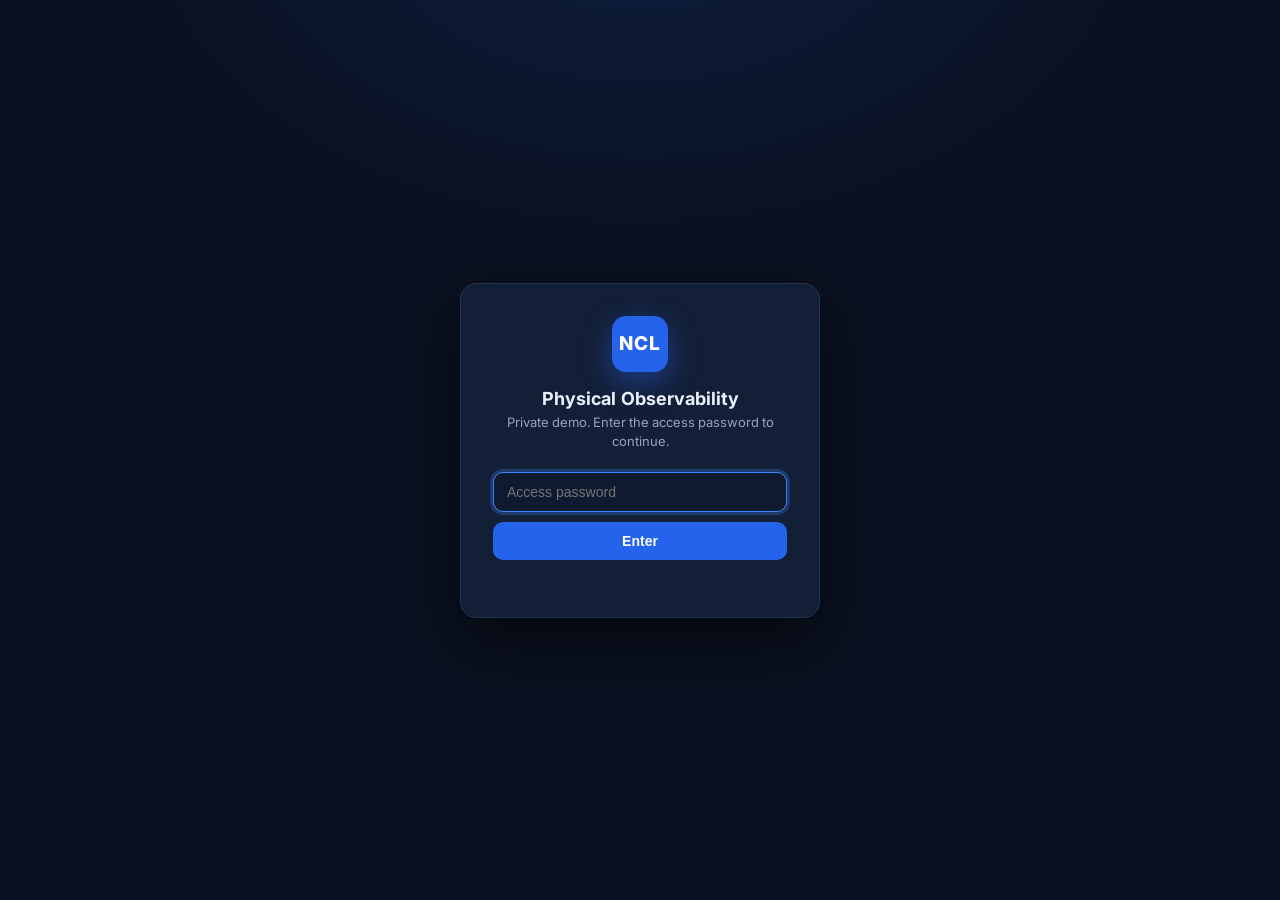
<file: index.html>
<!DOCTYPE html>
<html lang="en">
<head>
  <meta charset="UTF-8">
  <meta name="viewport" content="width=device-width, initial-scale=1.0">
  <title>NCL · Physical Observability · Row A</title>
  <link rel="icon" type="image/svg+xml" href="data:image/svg+xml,%3Csvg xmlns='http://www.w3.org/2000/svg' viewBox='0 0 32 32'%3E%3Crect width='32' height='32' rx='7' fill='%232563eb'/%3E%3Ctext x='16' y='22' font-family='Arial,sans-serif' font-size='13' font-weight='700' fill='white' text-anchor='middle'%3ENCL%3C/text%3E%3C/svg%3E">
  <link rel="preconnect" href="https://fonts.googleapis.com">
  <link rel="preconnect" href="https://fonts.gstatic.com" crossorigin>
  <link rel="stylesheet" href="https://fonts.googleapis.com/css2?family=Inter:wght@400;500;600;700;800&display=swap">
  <script>if (!/^(localhost|127\.0\.0\.1)$/.test(location.hostname) && location.protocol !== "file:") document.write('<scr' + 'ipt src="gate.js"></scr' + 'ipt>');</script>
  <script>if (location.search.indexOf("embed") > -1) document.documentElement.classList.add("embed");</script>
  <script>document.write('<link rel="stylesheet" href="tokens.css?cb=' + Date.now() + '"><link rel="stylesheet" href="styles.css?cb=' + Date.now() + '">');</script>
</head>
<body>
  <header class="topbar">
    <div class="brand-group">
      <span class="logo">NCL</span>
      <div class="brand-text">
        <strong>Physical Observability</strong>
        <span>Neural Continuity Labs</span>
      </div>
    </div>
    <div class="asset-strip">
      <span class="live-dot" id="liveDot"></span>
      <span id="assetName">Row A · CDU-A1</span>
      <span class="sim-badge" title="Geometry from the OCP Project Deschutes specification. The incident and its telemetry are simulated, not a live plant.">Simulated</span>
    </div>
  </header>

  <main class="stage" id="stage">
    <div class="hud hud-controls">
      <div class="seg" role="tablist" aria-label="Reconstruction mode">
        <button class="seg-btn" data-view="before" type="button">Before NCL</button>
        <button class="seg-btn is-active" data-view="after" type="button">After NCL</button>
      </div>
      <div class="toggles">
        <button class="pill is-active" data-layer="structure" type="button">Structure</button>
        <button class="pill is-active" data-layer="rdhx" type="button">Rear doors</button>
        <button class="pill is-active" data-layer="labels" type="button">Labels</button>
        <button class="pill" data-layer="confidence" type="button">Confidence</button>
      </div>
      <div class="toggles">
        <button class="pill" id="viewCdu" type="button">Look at CDU</button>
        <button class="pill" id="viewFault" type="button">Look at fault</button>
        <button class="pill" id="resetView" type="button">Reset view</button>
        <button class="pill" id="clearProbes" type="button" hidden>Clear probes</button>
      </div>
      <div class="colorbar">
        <span id="cbMin">32°C</span>
        <div class="cb-track" id="cbTrack"></div>
        <span id="cbMax">88°C</span>
      </div>
      <p class="hud-hint" id="hudHint">Drag to rotate · scroll to zoom · hover to read · click to pin a reading</p>
    </div>

    <div class="explainer-wrap"><p class="explainer" id="explainer"></p></div>
    <div class="probe-tip" id="probeTip" hidden></div>

    <div class="timeline-wrap">
      <button class="play-btn" id="playBtn" type="button" aria-label="Play">▶</button>
      <span class="clock" id="clock">09:00</span>
      <div class="track-wrap">
        <input id="timeline" type="range" min="0" max="39" step="1" value="0" aria-label="Timeline">
        <div class="ticks" id="ticks"></div>
      </div>
    </div>
  </main>

  <aside class="ops">
    <p class="explainer explainer-narrow" id="explainerNarrow"></p>
    <div class="status-card" id="statusCard">
      <span class="eyebrow">Asset status</span>
      <div class="status-row">
        <h2 id="statusWord">Normal</h2>
        <span class="status-pill" id="statusPill">All nominal</span>
      </div>
      <p id="statusLine">CDU telemetry and the reconstructed loop agree. Operating within bounds.</p>
      <p class="lead-line" id="leadLine" hidden></p>
    </div>

    <div class="gap-card" id="gapCard">
      <span class="eyebrow">What the sensors miss</span>
      <div class="gap-hero">
        <strong id="gapHidden">0%</strong>
        <span id="gapHiddenCap">flow deficit on the worst branch, not measured</span>
      </div>
      <div class="gap-row">
        <div class="gap-val">
          <small>CDU flow meter sees</small>
          <strong id="gapCdu">0.0%</strong>
        </div>
        <div class="gap-arrow" aria-hidden="true">&rarr;</div>
        <div class="gap-val accent">
          <small>NCL branch estimate</small>
          <strong id="gapBranch">118 L/min</strong>
        </div>
      </div>
    </div>

    <div class="metric-grid">
      <div class="metric wide">
        <small>Fault location</small>
        <strong id="mLocation">None</strong>
      </div>
      <div class="metric">
        <small>Confidence here</small>
        <strong id="mConfidence">High</strong>
      </div>
      <div class="metric">
        <small>Nearest sensor</small>
        <strong id="mDistance">in range</strong>
      </div>
    </div>

    <div class="action-card" id="actionCard">
      <span class="eyebrow">Recommended action</span>
      <p id="actionText">Continue normal monitoring. No intervention required.</p>
    </div>

    <div class="telemetry-card">
      <span class="eyebrow">CDU-A1 telemetry <small class="eyebrow-note">Redfish CoolingUnit names</small></span>
      <div class="tele-list" id="teleList"></div>
    </div>
  </aside>

  <footer class="footnote" id="footnote">
    Geometry and sensor set from the Open Compute Project "Project Deschutes" specification (Google, 2026): a 2 MW CDU and two hot-aisle bays of 28-inch racks. The incident and its telemetry are simulated.
  </footer>

  <script src="vendor/three.min.js"></script>
  <script src="vendor/OrbitControls.js"></script>
  <script>
    var _cb = Date.now();
    document.write('<scr' + 'ipt src="row_data.js?cb=' + _cb + '"></scr' + 'ipt>');
    document.write('<scr' + 'ipt src="row.js?cb=' + _cb + '"></scr' + 'ipt>');
  </script>
  <!-- Ask your plant: shared with the combined shell. Standalone the page loads it itself; embedded, the shell provides it. -->
  <script>
    if (location.search.indexOf("embed") < 0) {
      var _acb = Date.now();
      document.write('<scr' + 'ipt src="config.js?cb=' + _acb + '"></scr' + 'ipt>');
      document.write('<scr' + 'ipt src="agent.js?cb=' + _acb + '"></scr' + 'ipt>');
    }
  </script>
</body>
</html>
</file>
<file: tokens.css>
/* NCL shared design tokens: the single source of truth for color, type, spacing,
   radii, elevation, and motion across all three demo surfaces (2D field, 3D loop,
   combined wrapper). Loaded before each surface's own styles.css so the three
   surfaces can never drift again: retheme once here. */
:root {
  /* ---- color: base + surfaces ---- */
  --bg: #0a1120;
  --surface-1: #131f36;                       /* solid card (docked panels)        */
  --surface-2: #0f1a30;                        /* recessed surface                  */
  --surface-glass: rgba(17, 28, 48, 0.82);     /* floating HUD over the 3D canvas   */
  --panel: var(--surface-1);                   /* legacy alias; 3D overrides → glass */
  --panel-2: var(--surface-2);                 /* legacy alias                      */
  --line: #233351;
  --line-soft: #1b2944;
  --ink: #eaf0fb;
  --muted: #93a4c0;
  --muted-2: #8595b3;                          /* raised from #6f81a1 to clear WCAG AA */

  /* ---- brand blue ramp ---- */
  --blue-700: #1e51c8;
  --blue-deep: #2563eb;
  --blue: #3b82f6;
  --blue-300: #93c5fd;

  /* ---- semantic status ---- */
  --green: #34d399;
  --amber: #fbbf24;
  --red: #fb6f6f;
  --critical: #ef4444;
  --critical-text: #ff9a9a;
  --ok-tint: rgba(52, 211, 153, 0.15);
  --watch-tint: rgba(251, 191, 36, 0.14);
  --warn-tint: rgba(251, 111, 111, 0.12);
  --critical-tint: rgba(239, 68, 68, 0.18);
  --focus: #7aa7ff;

  /* ---- elevation ---- */
  --shadow-1: 0 12px 32px rgba(0, 0, 0, 0.4);
  --shadow-2: 0 24px 60px rgba(0, 0, 0, 0.55);
  --shadow: var(--shadow-1);                   /* legacy alias */

  /* ---- radii ---- */
  --radius-sm: 8px;
  --radius-md: 12px;
  --radius-lg: 16px;
  --radius-pill: 999px;

  /* ---- spacing (8pt grid, 4pt half-steps) ---- */
  --sp-1: 4px;  --sp-2: 8px;  --sp-3: 12px; --sp-4: 16px;
  --sp-5: 20px; --sp-6: 24px; --sp-8: 32px;

  /* ---- type scale (~1.2 ratio off a 16px base) ---- */
  --fs-micro: 0.6875rem;   /* 11px */
  --fs-label: 0.75rem;     /* 12px */
  --fs-body:  0.875rem;    /* 14px */
  --fs-lead:  1rem;        /* 16px */
  --fs-status: 1.375rem;   /* 22px */
  --fs-data:   1.625rem;   /* 26px */
  --fs-hero:   2.125rem;   /* 34px */
  --fw-medium: 500; --fw-semibold: 600; --fw-bold: 700; --fw-heavy: 800;
  --lh-tight: 1.2; --lh-data: 1.35; --lh-ui: 1.4; --lh-prose: 1.55;

  /* ---- motion ---- */
  --dur-fast: 120ms; --dur-base: 180ms; --dur-slow: 240ms;
  --ease-out: cubic-bezier(0.16, 1, 0.3, 1);
  --ease-standard: cubic-bezier(0.4, 0, 0.2, 1);

  /* engineered, stable numerals everywhere so readings never reflow as the timeline animates */
  font-variant-numeric: tabular-nums lining-nums;
  font-feature-settings: "tnum" 1, "lnum" 1;
}

/* one visible keyboard focus ring for every interactive control (WCAG 2.4.7) */
button:focus-visible,
a:focus-visible,
input:focus-visible,
select:focus-visible,
textarea:focus-visible,
[role="tab"]:focus-visible,
[role="button"]:focus-visible,
[tabindex]:focus-visible {
  outline: 2px solid var(--focus);
  outline-offset: 2px;
  border-radius: inherit;
}

/* tactile press feedback on every button */
button:active { transform: scale(0.985); }

/* honor reduced-motion: kill long transitions, looping pulses, and the typing stream (WCAG 2.3.3) */
@media (prefers-reduced-motion: reduce) {
  *, *::before, *::after {
    animation-duration: 0.01ms !important;
    animation-iteration-count: 1 !important;
    transition-duration: 0.01ms !important;
    scroll-behavior: auto !important;
  }
}
</file>
<file: styles.css>
/* NCL row demo (Deschutes CDU + Redmond bays). Tokens come from tokens.css. */
* { box-sizing: border-box; }
html, body { height: 100%; margin: 0; }
body {
  display: grid; grid-template-rows: auto 1fr auto; grid-template-columns: 1fr 340px;
  grid-template-areas: "top top" "stage ops" "foot foot";
  background: var(--bg); color: var(--ink);
  font-family: Inter, ui-sans-serif, system-ui, -apple-system, "Segoe UI", sans-serif;
  -webkit-font-smoothing: antialiased; overflow: hidden;
}
.embed .topbar { display: none; }

/* ---- top bar ---- */
.topbar { grid-area: top; display: flex; align-items: center; justify-content: space-between; padding: 12px 22px; border-bottom: 1px solid var(--line); background: #0b1324; }
.brand-group { display: flex; align-items: center; gap: 13px; }
.logo { display: grid; place-items: center; width: 40px; height: 40px; border-radius: 9px; background: var(--blue-deep); color: #fff; font-weight: 800; font-size: 14px; letter-spacing: .03em; }
.brand-text { display: flex; flex-direction: column; line-height: 1.15; }
.brand-text strong { font-size: 16px; font-weight: 700; }
.brand-text span { font-size: 12px; color: var(--muted); }
.asset-strip { display: flex; align-items: center; gap: 10px; padding: 7px 14px; border: 1px solid var(--line); border-radius: 999px; background: var(--surface-1); font-size: 13px; font-weight: 600; }
.live-dot { width: 8px; height: 8px; border-radius: 50%; background: var(--green); box-shadow: 0 0 0 3px rgba(52,211,153,.18); }
.live-dot.watch { background: var(--amber); box-shadow: 0 0 0 3px rgba(251,191,36,.18); }
.live-dot.warning, .live-dot.critical { background: var(--critical); box-shadow: 0 0 0 3px rgba(239,68,68,.22); }
.sim-badge { font-size: 10px; font-weight: 700; letter-spacing: .06em; text-transform: uppercase; color: var(--muted); border: 1px solid var(--line); border-radius: 999px; padding: 2px 8px; }

/* ---- stage ---- */
.stage { grid-area: stage; position: relative; min-height: 0; background: var(--bg); overflow: hidden; }
.stage canvas { display: block; }
.hud { position: absolute; z-index: 5; }
.hud-controls { left: 14px; top: 14px; display: flex; flex-direction: column; gap: 9px; padding: 12px; width: 268px; border: 1px solid var(--line); border-radius: 14px; background: var(--surface-glass); backdrop-filter: blur(8px); box-shadow: var(--shadow-1); }
.seg { display: inline-flex; padding: 3px; border: 1px solid var(--line); border-radius: 10px; background: var(--surface-2); }
.seg-btn { padding: 7px 12px; border: 0; border-radius: 8px; background: transparent; color: var(--muted); font: 600 12.5px Inter, system-ui, sans-serif; cursor: pointer; }
.seg-btn.is-active { background: var(--blue-deep); color: #fff; }
.toggles { display: flex; flex-wrap: wrap; gap: 6px; }
.pill { padding: 6px 10px; border: 1px solid var(--line); border-radius: 999px; background: transparent; color: var(--muted); font: 600 12px Inter, system-ui, sans-serif; cursor: pointer; }
.pill.is-active { color: var(--blue-300); border-color: var(--blue); background: rgba(59,130,246,.12); }
.pill.disabled { opacity: .45; cursor: not-allowed; }
.colorbar { display: flex; align-items: center; gap: 8px; font-size: 11px; color: var(--muted); }
.cb-track { flex: 1; height: 8px; border-radius: 4px; }
.hud-hint { margin: 0; font-size: 11px; line-height: 1.45; color: var(--muted-2); }

.explainer-wrap { position: absolute; left: 50%; bottom: 84px; transform: translateX(-50%); z-index: 4; width: min(720px, calc(100% - 320px)); pointer-events: none; }
.explainer { margin: 0; padding: 10px 16px; border: 1px solid var(--line); border-radius: 12px; background: var(--surface-glass); backdrop-filter: blur(8px); font-size: 13px; line-height: 1.45; color: var(--muted); text-align: center; }
.explainer strong { color: var(--ink); }
.explainer-narrow { display: none; text-align: left; backdrop-filter: none; background: var(--surface-1); font-size: 12.5px; }

.probe-tip { position: absolute; z-index: 8; pointer-events: none; transform: translate(14px, -50%); padding: 7px 10px; border: 1px solid var(--line); border-radius: 9px; background: rgba(8,12,24,.92); font-size: 12px; line-height: 1.4; color: var(--ink); white-space: nowrap; }
.probe-tip b { color: var(--blue-300); }
.probe-tip small { display: block; color: var(--muted); font-size: 11px; }

/* 3D labels (HTML overlay) */
.lbl { position: absolute; z-index: 3; transform: translate(-50%, -100%); padding: 2px 7px; border-radius: 6px; background: rgba(8,12,24,.78); border: 1px solid rgba(43,58,82,.9); font: 600 11px Inter, system-ui, sans-serif; color: #dce8fb; white-space: nowrap; pointer-events: none; }
.lbl small { color: var(--muted); font-weight: 500; margin-left: 4px; }
.lbl.hot { border-color: rgba(239,68,68,.8); color: #ffb3b3; }
.lbl.warm { border-color: rgba(251,191,36,.7); color: #fde68a; }
.lbl.cdu { background: rgba(37,99,235,.22); border-color: rgba(59,130,246,.6); color: #cfe0ff; }
.lbl.title { font-size: 12.5px; font-weight: 700; color: var(--ink); background: rgba(8,12,24,.86); }
.lbl.faint { opacity: .55; }
.lbl.est { z-index: 4; padding: 3px 9px; font-size: 12px; background: rgba(60,42,6,.9); border-color: rgba(251,191,36,.85); color: #fde68a; }
.lbl.est small { color: #f3d98a; }
.lbl.probe { z-index: 4; padding: 3px 8px; background: rgba(6,38,56,.92); border-color: rgba(125,211,252,.85); color: #d9f2ff; }
.lbl.probe small { color: #9fd3ec; }

/* timeline */
.timeline-wrap { position: absolute; left: 50%; bottom: 16px; transform: translateX(-50%); z-index: 5; display: flex; align-items: center; gap: 12px; width: min(760px, calc(100% - 300px)); padding: 10px 14px; border: 1px solid var(--line); border-radius: 14px; background: var(--surface-glass); backdrop-filter: blur(8px); }
.play-btn { width: 36px; height: 36px; border: 1px solid var(--line); border-radius: 9px; background: var(--surface-2); color: var(--ink); font-size: 14px; cursor: pointer; }
.clock { font-variant-numeric: tabular-nums; font-weight: 700; font-size: 14px; min-width: 64px; }
.track-wrap { position: relative; flex: 1; padding-bottom: 16px; }
.track-wrap input[type=range] { width: 100%; accent-color: var(--blue); }
.ticks { position: absolute; left: 0; right: 0; top: 24px; height: 14px; font-size: 10.5px; color: var(--muted); }
.ticks span { position: absolute; transform: translateX(-50%); white-space: nowrap; }
.ticks span b { display: block; width: 1px; height: 5px; margin: 0 auto 2px; background: currentColor; }
.ticks span.start { transform: none; }
.ticks span.start b { margin: 0 auto 2px 0; }
.ticks span.watch { color: var(--amber); transform: translateX(-100%); }
.ticks span.watch b { margin: 0 0 2px auto; }
.ticks span.critical { color: var(--critical-text); transform: none; }
.ticks span.critical b { margin: 0 auto 2px 0; }
.ticks .lead { position: absolute; top: 2px; height: 16px; display: flex; align-items: flex-end; justify-content: center; border-top: 1px dashed rgba(251,191,36,.6); color: var(--amber); font-style: normal; font-weight: 700; white-space: nowrap; }
.ticks .lead u { text-decoration: none; }
.ticks .lead .short { display: none; }
.ticks .lead.short .long, .ticks .lead.bare u { display: none; }
.ticks .lead.short .short { display: inline; }

/* ---- operator panel ---- */
.ops { grid-area: ops; display: flex; flex-direction: column; gap: 10px; padding: 14px; border-left: 1px solid var(--line); background: #0b1324; overflow-y: auto; min-height: 0; }
.eyebrow { display: block; font-size: 10.5px; font-weight: 700; letter-spacing: .08em; text-transform: uppercase; color: var(--muted); margin-bottom: 6px; }
.eyebrow-note { font-weight: 500; letter-spacing: 0; text-transform: none; color: var(--muted-2); margin-left: 6px; }
.status-card, .gap-card, .metric, .action-card, .telemetry-card { border: 1px solid var(--line); border-radius: 12px; background: var(--surface-1); padding: 12px 14px; }
.status-row { display: flex; align-items: center; justify-content: space-between; gap: 8px; }
.status-row h2 { margin: 0; font-size: 22px; font-weight: 700; }
.status-pill { font-size: 11.5px; font-weight: 700; padding: 4px 10px; border-radius: 999px; background: var(--ok-tint); color: var(--green); white-space: nowrap; }
.status-card p { margin: 8px 0 0; font-size: 12.5px; line-height: 1.45; color: var(--muted); }
.status-card p.lead-line { margin-top: 6px; font-weight: 600; color: var(--amber); }
.status-card p.lead-line[hidden] { display: none; }
.status-card.watch { border-color: rgba(251,191,36,.5); } .status-card.watch h2 { color: var(--amber); } .status-card.watch .status-pill { background: var(--watch-tint); color: var(--amber); }
.status-card.warning { border-color: rgba(251,111,111,.55); } .status-card.warning h2 { color: var(--red); } .status-card.warning .status-pill { background: var(--warn-tint); color: var(--red); }
.status-card.critical { border-color: var(--critical); background: linear-gradient(180deg, rgba(239,68,68,.12), var(--surface-1)); } .status-card.critical h2 { color: var(--critical-text); } .status-card.critical .status-pill { background: var(--critical-tint); color: var(--critical-text); }
.gap-hero { display: flex; flex-direction: column; margin-bottom: 8px; }
.gap-hero strong { font-size: 30px; font-weight: 800; color: var(--amber); line-height: 1.05; }
.gap-hero span { font-size: 11.5px; color: var(--muted); }
.gap-card.calm .gap-hero strong { color: var(--muted); }
.gap-row { display: flex; align-items: center; gap: 10px; }
.gap-val { flex: 0 1 auto; display: flex; flex-direction: column; }
.gap-val.accent { flex: 1 1 auto; }
.gap-val.accent strong { white-space: nowrap; }
.gap-val small { font-size: 10.5px; color: var(--muted); }
.gap-val strong { font-size: 16px; font-weight: 700; }
.gap-val.accent strong { color: var(--amber); }
.gap-arrow { color: var(--amber); font-size: 18px; }
.metric-grid { display: grid; grid-template-columns: 1fr 1fr; gap: 8px; }
.metric.wide { grid-column: 1 / -1; }
.metric small { display: block; font-size: 10.5px; color: var(--muted); letter-spacing: .06em; text-transform: uppercase; margin-bottom: 4px; }
.metric strong { font-size: 14px; }
.action-card { border-left: 3px solid var(--blue); }
.action-card p { margin: 0; font-size: 13px; line-height: 1.45; }
.action-card.warning { border-left-color: var(--red); background: linear-gradient(90deg, rgba(251,111,111,.1), var(--surface-1)); }
.action-card.critical { border-left-color: var(--critical); background: linear-gradient(90deg, rgba(239,68,68,.16), var(--surface-1)); }
.action-card.critical p { font-weight: 600; }
.telemetry-card { flex: 1; min-height: 160px; display: flex; flex-direction: column; }
.tele-list { overflow-y: auto; font-size: 12px; }
.tele-group { margin: 6px 0 4px; font-size: 10.5px; font-weight: 700; letter-spacing: .06em; text-transform: uppercase; color: var(--blue-300); }
.tele-row { display: flex; justify-content: space-between; gap: 8px; padding: 3px 0; border-bottom: 1px dashed var(--line-soft); }
.tele-row span { color: var(--muted); font-family: ui-monospace, "SF Mono", Menlo, monospace; font-size: 11px; }
.tele-row b { font-weight: 600; font-variant-numeric: tabular-nums; }
.tele-row.unmeasured span, .tele-row.unmeasured b { color: var(--muted-2); font-style: italic; }
.tele-row.hot b { color: var(--critical-text); }

/* ---- footer ---- */
.footnote { grid-area: foot; padding: 9px 22px; border-top: 1px solid var(--line); background: #0b1324; font-size: 11.5px; color: var(--muted-2); line-height: 1.4; }

/* short laptop screens: the same layout, tighter, so the scene and the action card stay in view */
@media (max-height: 800px) and (min-width: 901px) {
  .explainer-wrap { bottom: 80px; }
  .explainer { padding: 8px 14px; font-size: 12px; line-height: 1.4; }
  .ops { gap: 8px; padding: 10px 12px; }
  .status-card, .gap-card, .metric, .action-card, .telemetry-card { padding: 9px 12px; }
  .status-row h2 { font-size: 20px; }
  .gap-hero strong { font-size: 26px; }
  .gap-hero { margin-bottom: 6px; }
  .status-card p, .action-card p { font-size: 12px; line-height: 1.4; }
  .status-card p { margin-top: 6px; }
}

@media (max-width: 900px) {
  /* one column, and the document scrolls: the panel takes its full height under the stage */
  html, body { height: auto; }
  html { overflow-x: hidden; }
  body { grid-template-columns: 1fr; grid-template-rows: auto 60vh auto auto; grid-template-areas: "top" "stage" "ops" "foot"; min-height: 100vh; overflow: visible; }
  .hud-controls { width: 220px; }
  .explainer-wrap { display: none; }
  .explainer-narrow { display: block; }
  .timeline-wrap { width: calc(100% - 24px); }
  .ops { border-left: 0; border-top: 1px solid var(--line); overflow: visible; min-height: auto; }
  .telemetry-card { flex: none; }
  .tele-list { overflow-y: visible; }
}

/* phones: the controls become one compact strip across the top of the stage */
@media (max-width: 600px) {
  body { grid-template-rows: auto 66vh auto auto; }
  .topbar { padding: 8px 12px; gap: 8px; }
  .logo { width: 32px; height: 32px; font-size: 12px; }
  .brand-group { gap: 9px; }
  .brand-text strong { font-size: 14px; }
  .brand-text span, #assetName { display: none; }
  .asset-strip { padding: 5px 9px; white-space: nowrap; }
  .hud-controls { left: 8px; right: 8px; top: 8px; width: auto; flex-direction: row; flex-wrap: wrap; align-items: center; gap: 6px; padding: 8px; }
  .hud-controls .toggles { display: contents; }
  .pill[data-layer="structure"], .pill[data-layer="rdhx"], .pill[data-layer="labels"], .hud-hint { display: none; }
  .seg-btn { padding: 6px 9px; font-size: 12px; }
  .pill { padding: 5px 9px; font-size: 11.5px; }
  .colorbar { flex-basis: 100%; }
  .timeline-wrap { bottom: 8px; width: calc(100% - 16px); padding: 8px 10px; gap: 8px; }
  .clock { min-width: 58px; font-size: 13px; }
  .ticks span.start { display: none; }
  .lbl { font-size: 10px; padding: 1px 5px; }
  .lbl.est { font-size: 10.5px; }
  .footnote { padding: 9px 12px; }
}
</file>
